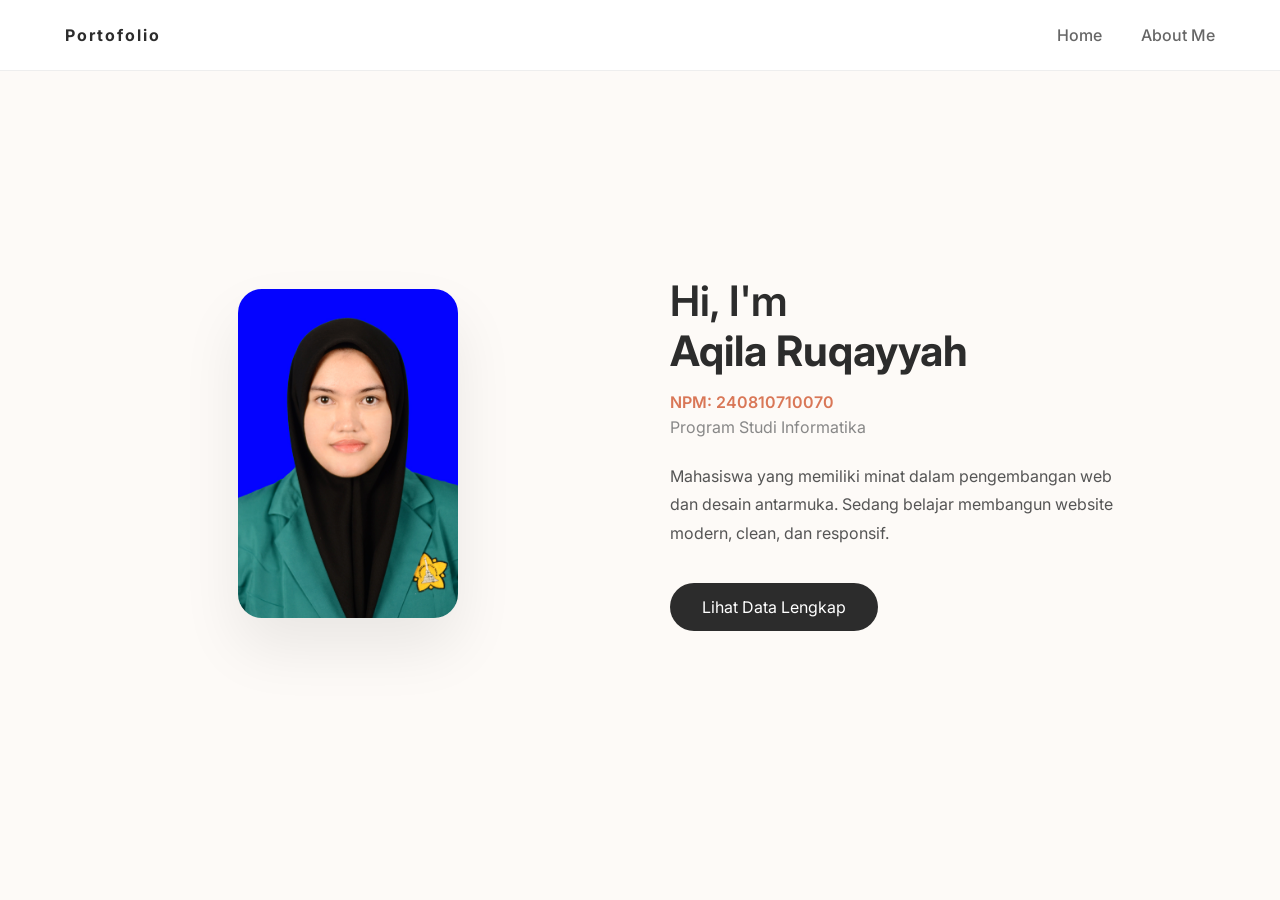
<file: index.html>
<!DOCTYPE html>
<html lang="id">
<head>
    <meta charset="UTF-8">
    <title>Home - Portofolio</title>

    <!-- Google Font -->
    <link href="https://fonts.googleapis.com/css2?family=Inter:wght@300;400;600;700&display=swap" rel="stylesheet">

    <link rel="stylesheet" href="style.css">
</head>
<body>

    <nav>
        <div class="nav-container">
            <div class="logo">Portofolio</div>
            <div class="menu">
                <a href="index.html">Home</a>
                <a href="about.html">About Me</a>
            </div>
        </div>
    </nav>

    <section class="hero">
        <div class="hero-left">
            <img src="images/foto.jpeg" alt="Foto Aqila">
        </div>

        <div class="hero-right">
            <h1>
                Hi, I'm
            <span>Aqila Ruqayyah</span>
            </h1>
            <p class="npm">NPM: 240810710070</p>
            <p class="jurusan">Program Studi Informatika</p>

            <p class="deskripsi">
                Mahasiswa yang memiliki minat dalam pengembangan web dan desain antarmuka.
                Sedang belajar membangun website modern, clean, dan responsif.
            </p>
            <a href="about.html" class="btn">Lihat Data Lengkap</a>
        </div>
    </section>

</body>
</html>
</file>
<file: style.css>
/* ===== RESET ===== */
* {
    margin: 0;
    padding: 0;
    box-sizing: border-box;
}

body {
    font-family: 'Inter', sans-serif;
    background: #fdfaf7;
    color: #2c2c2c;
}

/* ===== NAVBAR ===== */
nav {
    background: white;
    padding: 25px 0;
    border-bottom: 1px solid #eee;
    position: sticky;
    top: 0;
    z-index: 1000;
}

.nav-container {
    max-width: 1150px;
    margin: auto;
    display: flex;
    justify-content: space-between;
    align-items: center;
}

.logo {
    font-weight: 700;
    letter-spacing: 2px;
    font-size: 16px;
}

.menu a {
    text-decoration: none;
    margin-left: 35px;
    color: #666;
    font-weight: 500;
    transition: 0.3s;
}

.menu a:hover {
    color: #d97757;
}

/* ===== HERO ===== */
.hero {
    max-width: 1150px;
    margin: auto;
    min-height: 85vh;
    display: grid;
    grid-template-columns: 1fr 1fr;
    align-items: center;
    gap: 60px;
    padding: 0 20px;
}

.hero-left {
    display: flex;
    justify-content: center;
}

.hero-left img {
    width: 220px;
    height: auto;
    border-radius: 24px;
    box-shadow: 0 30px 60px rgba(0,0,0,0.08);
}

.hero-right h1 {
    font-size: 42px; 
    font-weight: 600;
    line-height: 1.2;
}

.hero-right h1 span {
    display: block;
    font-weight: 700;
}

.npm {
    margin-top: 15px;
    font-weight: 600;
    color: #d97757;
}

.jurusan {
    margin-top: 5px;
    color: #888;
}

.deskripsi {
    margin-top: 25px;
    max-width: 450px;
    line-height: 1.8;
    color: #555;
}

.btn {
    display: inline-block;
    margin-top: 35px;
    padding: 14px 32px;
    background: #2c2c2c;
    color: white;
    text-decoration: none;
    border-radius: 40px;
    transition: 0.3s;
}

.btn:hover {
    background: #d97757;
    transform: translateY(-3px);
}

/* ===== ABOUT ===== */
.about-section {
    max-width: 1150px;
    margin: 100px auto;
    padding: 0 20px;
}

.about-section h1 {
    font-size: 34px;
    margin-bottom: 50px;
    text-align: center;
}

.about-grid {
    display: grid;
    grid-template-columns: 1.3fr 1fr;
    gap: 40px;
}

.about-right {
    display: flex;
    flex-direction: column;
    gap: 25px;
}

/* ===== CARD STYLE (SEMUA BOX PUTIH KONSISTEN) ===== */
.card-box {
    background: white;
    padding: 35px;
    border-radius: 20px;
    box-shadow: 0 20px 50px rgba(0,0,0,0.05);
}

.card-box h2 {
    margin-bottom: 25px;
    font-size: 20px;
    color: #d97757;
}

/* ===== TABLE ===== */
table {
    width: 100%;
    border-collapse: collapse;
}

th, td {
    padding: 12px 0;
    border-bottom: 1px solid #eee;
    text-align: left;
}

th {
    font-weight: 600;
    color: #666;
}

/* ===== LIST ===== */
.card-box ul {
    list-style: disc;
    padding-left: 20px;
}

.card-box ul li {
    margin-bottom: 10px;
    color: #555;
}

/* ===== CONTACT ICONS ===== */
.contact-icons {
    display: flex;
    gap: 20px;
    margin-top: 10px;
}

.contact-icons img {
    width: 38px;
    height: 38px;
    transition: 0.3s ease;
    cursor: pointer;
}

.contact-icons img:hover {
    transform: scale(1.15);
}

/* ===== RESPONSIVE ===== */
@media (max-width: 900px) {

    .hero {
        grid-template-columns: 1fr;
        text-align: center;
        min-height: auto;
        padding: 60px 20px;
    }

    .about-grid {
        grid-template-columns: 1fr;
    }
}
</file>
